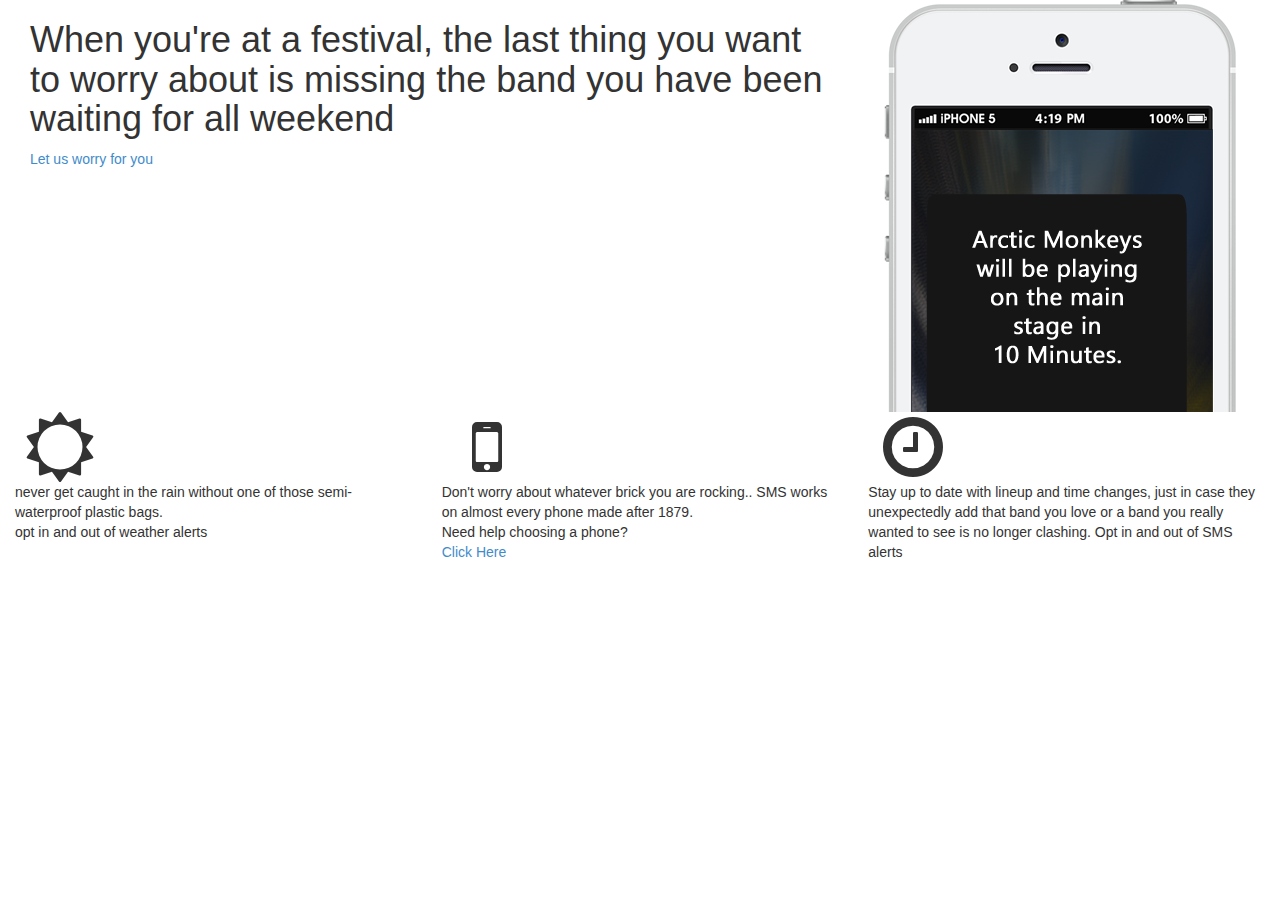
<file: bootstrap/index.html>
<!DOCTYPE html>
<html lang="en">
  <head>
    <meta charset="utf-8">
    <meta http-equiv="X-UA-Compatible" content="IE=edge">
    <meta name="viewport" content="width=device-width, initial-scale=1">
    <meta name="description" content="">
    <meta name="author" content="">
    <link rel="shortcut icon" href="../../assets/ico/favicon.ico">
    <link href="//netdna.bootstrapcdn.com/font-awesome/4.1.0/css/font-awesome.min.css" rel="stylesheet">

    <title>FestiSMS - Helping you see the bands you have been waiting for.</title>
    
    <!-- Less Import -->
    <script src="js/less-1.7.0.min.js"></script>

    <!-- Bootstrap core CSS -->
    <link href="css/bootstrap.min.css" rel="stylesheet">
    <link href="css/bootstrap.icon-large.min.css" rel="stylesheet">

    <!-- Custom styles for this template -->
    <link href="css/home.less" rel="stylesheet">

    <!-- HTML5 shim and Respond.js IE8 support of HTML5 elements and media queries -->
    <!--[if lt IE 9]>
      <script src="https://oss.maxcdn.com/libs/html5shiv/3.7.0/html5shiv.js"></script>
      <script src="https://oss.maxcdn.com/libs/respond.js/1.4.2/respond.min.js"></script>
    <![endif]-->
  </head>

  <body>
    <div class="container-fluid" id="splash">

      <div class="splash-back">
          <div class="col-xs-12 col-md-8" id="text-area"><h1 id="splash-text">When you're at a festival, the last thing you want to worry about is missing the band you have been waiting for all weekend</h1>
          <a id="learn-more">Let us worry for you</a>  
          </div>
          <div class="col-xs-6 col-md-4">
            <img class="hidden-xs" id="phone" src="images/iphonewhite-cut.png" width="400px">
          </div>
      </div>
<div class="row">
  <div class="col-xs-6 col-sm-4">
    <div class="featBox">
      <i id="icons" class="fa fa-sun-o fa-5x fa-fw"></i>
      <p>never get caught in the rain without one of those semi-waterproof plastic bags.<br>
      opt in and out of weather alerts
      </p>
    </div>
  </div>
  <div class="col-xs-6 col-sm-4">
    <div class="featBox">
      <i id="icons" class="fa fa-mobile fa-5x fa-fw"></i>
      <p>Don't worry about whatever brick you are rocking.. SMS works on almost every phone made after 1879.<br>
      Need help choosing a phone?<br>
      <a href="">Click Here</a>
      </p>    
    </div>
  </div>
  <!-- Optional: clear the XS cols if their content doesn't match in height -->
  <div class="clearfix visible-xs"></div>
  <div class="col-xs-6 col-sm-4">
    <div class="featBox">
      <i id="icons" class="fa fa-clock-o fa-5x fa-fw"></i>
      <p>Stay up to date with lineup and time changes, just in case they unexpectedly add that band you love or a band you really wanted to see is no longer clashing. Opt in and out of SMS alerts</p>
    </div>
  </div>
</div>
<!-- <div class="row">
  <div class="col-xs-12 col-md-8"><h1>How it works</h1></div>
  <div class="col-xs-6 col-md-4">.col-xs-6 .col-md-4</div>
</div> -->
<!-- <div class="row how-it-works">
  
  <div class="col-md-6">Select from list</div>
  <div class="col-md-6">Get sent SMS</div>
</div> -->


    </div><!-- /.container -->


    <!-- Bootstrap core JavaScript
    ================================================== -->
    <!-- Placed at the end of the document so the pages load faster -->
    <script src="https://ajax.googleapis.com/ajax/libs/jquery/1.11.0/jquery.min.js"></script>
    <script src="js/bootstrap.min.js"></script>
  </body>
</html>
</file>
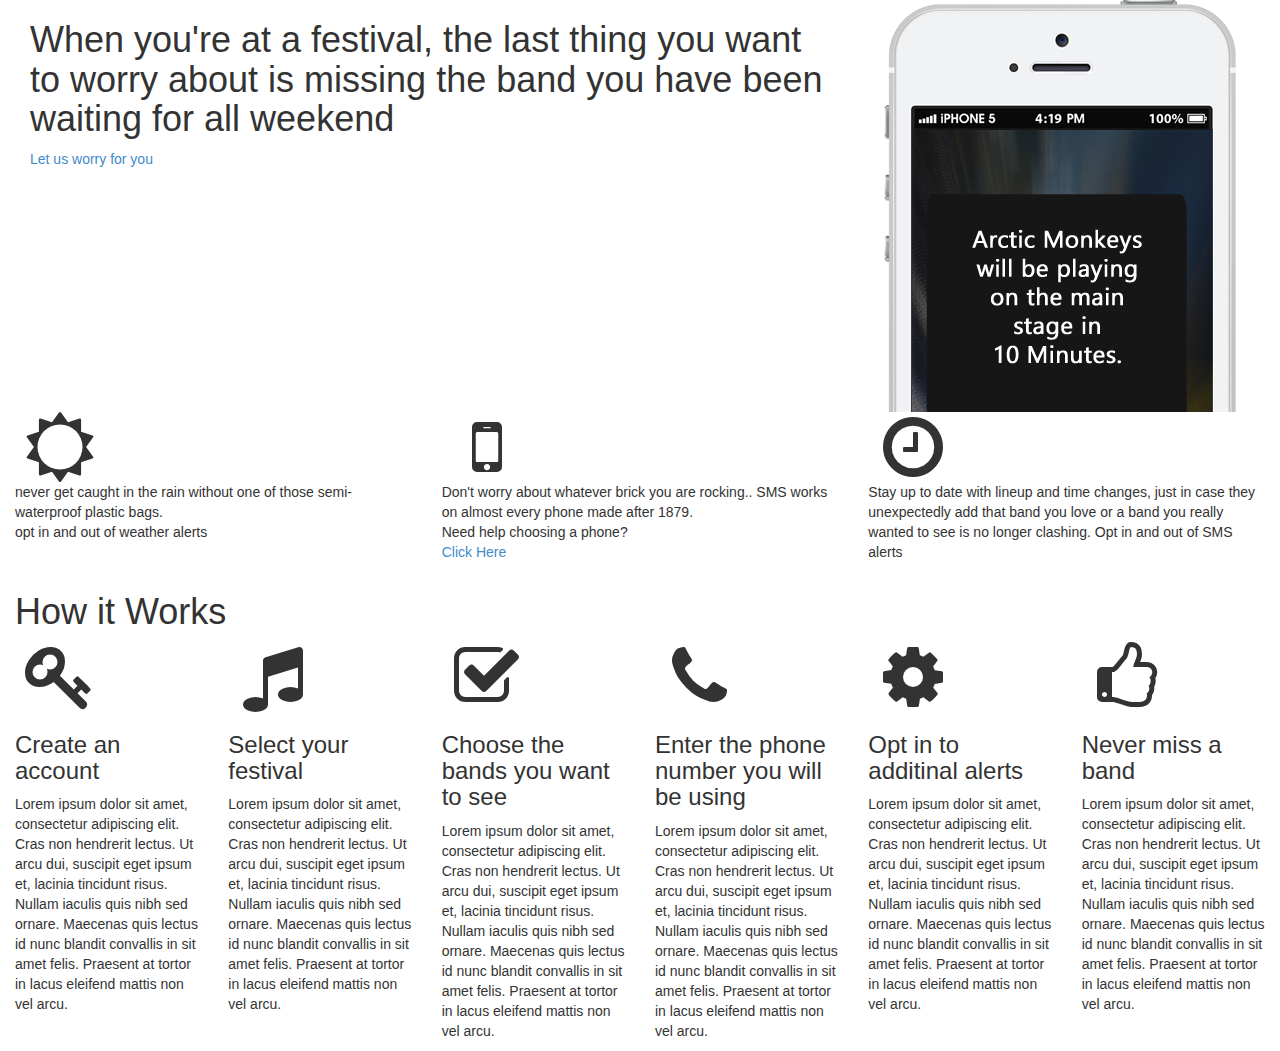
<file: main/index.html>
<!DOCTYPE html>
<html lang="en">
  <head>
    <meta charset="utf-8">
    <meta http-equiv="X-UA-Compatible" content="IE=edge">
    <meta name="viewport" content="width=device-width, initial-scale=1">
    <meta name="description" content="">
    <meta name="author" content="">
    <link rel="shortcut icon" href="../../assets/ico/favicon.ico">
    <link href="//netdna.bootstrapcdn.com/font-awesome/4.1.0/css/font-awesome.min.css" rel="stylesheet">

    <title>FestiSMS - Helping you see the bands you have been waiting for.</title>
    
    <!-- jQuery Import -->
    <script src="//ajax.googleapis.com/ajax/libs/jquery/1.11.1/jquery.min.js"></script>

    <!-- Less Import -->
    <script src="js/less-1.7.0.min.js"></script>
    <script src="js/script.js"></script>

    <!-- Bootstrap core CSS -->
    <link href="css/bootstrap.min.css" rel="stylesheet">
    <link href="css/bootstrap.icon-large.min.css" rel="stylesheet">

    <!-- Custom styles for this template -->
    <link href="css/home.less" rel="stylesheet">

    <!-- HTML5 shim and Respond.js IE8 support of HTML5 elements and media queries -->
    <!--[if lt IE 9]>
      <script src="https://oss.maxcdn.com/libs/html5shiv/3.7.0/html5shiv.js"></script>
      <script src="https://oss.maxcdn.com/libs/respond.js/1.4.2/respond.min.js"></script>
    <![endif]-->
  </head>

  <body>
    <div class="container-fluid" id="splash">

      <div class="splash-back">
          <div class="col-xs-12 col-md-8" id="text-area"><h1 id="splash-text">When you're at a festival, the last thing you want to worry about is missing the band you have been waiting for all weekend</h1>
          <a id="learn-more">Let us worry for you</a>  
          </div>
          <div class="col-xs-6 col-md-4">
            <img class="hidden-xs phone phone-load" id="phone" src="images/iphonewhite-cut.png" width="400px">
          </div>
      </div>
    </div><!-- /.container -->

<div class="container-fluid">     
<div class="row">
  <div class="col-xs-6 col-sm-4">
    <div class="featBox">
      <i id="icons" class="fa fa-sun-o fa-5x fa-fw"></i>
      <p>never get caught in the rain without one of those semi-waterproof plastic bags.<br>
      opt in and out of weather alerts
      </p>
    </div>
  </div>
  <div class="col-xs-6 col-sm-4">
    <div class="featBox">
      <i id="icons" class="fa fa-mobile fa-5x fa-fw"></i>
      <p>Don't worry about whatever brick you are rocking.. SMS works on almost every phone made after 1879.<br>
      Need help choosing a phone?<br>
      <a href="">Click Here</a>
      </p>    
    </div>
  </div>
  <!-- Optional: clear the XS cols if their content doesn't match in height -->
  <div class="clearfix visible-xs"></div>
  <div class="col-xs-6 col-sm-4">
    <div class="featBox">
      <i id="icons" class="fa fa-clock-o fa-5x fa-fw"></i>
      <p>Stay up to date with lineup and time changes, just in case they unexpectedly add that band you love or a band you really wanted to see is no longer clashing. Opt in and out of SMS alerts</p>
    </div>
  </div>
</div>
<div class="row how-it-works">
  <div class="col-xs-12 col-md-12"><h1>How it Works</h1></div>
  <div class="col-md-2 how-works-feat">
    <div class="works-icon">
      <i class="fa fa-key fa-5x fa-fw"></i>
    </div>
    <h3>Create an account</h3>
    <p>Lorem ipsum dolor sit amet, consectetur adipiscing elit. Cras non hendrerit lectus. Ut arcu dui, suscipit eget ipsum et, lacinia tincidunt risus. Nullam iaculis quis nibh sed ornare. Maecenas quis lectus id nunc blandit convallis in sit amet felis. Praesent at tortor in lacus eleifend mattis non vel arcu.</p>
  </div>
  <div class="col-md-2 how-works-feat">
    <div class="works-icon">
      <i class="fa fa-music fa-5x fa-fw"></i>
    </div>
    <h3>Select your festival</h3>
    <p>Lorem ipsum dolor sit amet, consectetur adipiscing elit. Cras non hendrerit lectus. Ut arcu dui, suscipit eget ipsum et, lacinia tincidunt risus. Nullam iaculis quis nibh sed ornare. Maecenas quis lectus id nunc blandit convallis in sit amet felis. Praesent at tortor in lacus eleifend mattis non vel arcu.</p>
  </div>
  <div class="col-md-2 how-works-feat">
    <div class="works-icon">
      <i class="fa fa-check-square-o fa-5x fa-fw"></i>
    </div>
    <h3>Choose the bands you want to see</h3>
    <p>Lorem ipsum dolor sit amet, consectetur adipiscing elit. Cras non hendrerit lectus. Ut arcu dui, suscipit eget ipsum et, lacinia tincidunt risus. Nullam iaculis quis nibh sed ornare. Maecenas quis lectus id nunc blandit convallis in sit amet felis. Praesent at tortor in lacus eleifend mattis non vel arcu.</p>
  </div>
  <div class="col-md-2 how-works-feat">
    <div class="works-icon">
      <i class="fa fa-phone fa-5x fa-fw"></i>
    </div>
    <h3>Enter the phone number you will be using</h3>
    <p>Lorem ipsum dolor sit amet, consectetur adipiscing elit. Cras non hendrerit lectus. Ut arcu dui, suscipit eget ipsum et, lacinia tincidunt risus. Nullam iaculis quis nibh sed ornare. Maecenas quis lectus id nunc blandit convallis in sit amet felis. Praesent at tortor in lacus eleifend mattis non vel arcu.</p>
  </div>
  <div class="col-md-2 how-works-feat">
    <div class="works-icon">
      <i class="fa fa-gear fa-5x fa-fw"></i>
    </div>
    <h3>Opt in to additinal alerts</h3>
    <p>Lorem ipsum dolor sit amet, consectetur adipiscing elit. Cras non hendrerit lectus. Ut arcu dui, suscipit eget ipsum et, lacinia tincidunt risus. Nullam iaculis quis nibh sed ornare. Maecenas quis lectus id nunc blandit convallis in sit amet felis. Praesent at tortor in lacus eleifend mattis non vel arcu.</p>
  </div>
  <div class="col-md-2 how-works-feat">
    <div class="works-icon">
      <i class="fa fa-thumbs-o-up fa-5x fa-fw"></i>
    </div>
    <h3>Never miss a band</h3>
    <p>Lorem ipsum dolor sit amet, consectetur adipiscing elit. Cras non hendrerit lectus. Ut arcu dui, suscipit eget ipsum et, lacinia tincidunt risus. Nullam iaculis quis nibh sed ornare. Maecenas quis lectus id nunc blandit convallis in sit amet felis. Praesent at tortor in lacus eleifend mattis non vel arcu.</p>
  </div>
</div>

</div>


    <!-- Bootstrap core JavaScript
    ================================================== -->
    <!-- Placed at the end of the document so the pages load faster -->
    <script src="https://ajax.googleapis.com/ajax/libs/jquery/1.11.0/jquery.min.js"></script>
    <script src="js/bootstrap.min.js"></script>
  </body>
</html>
</file>
